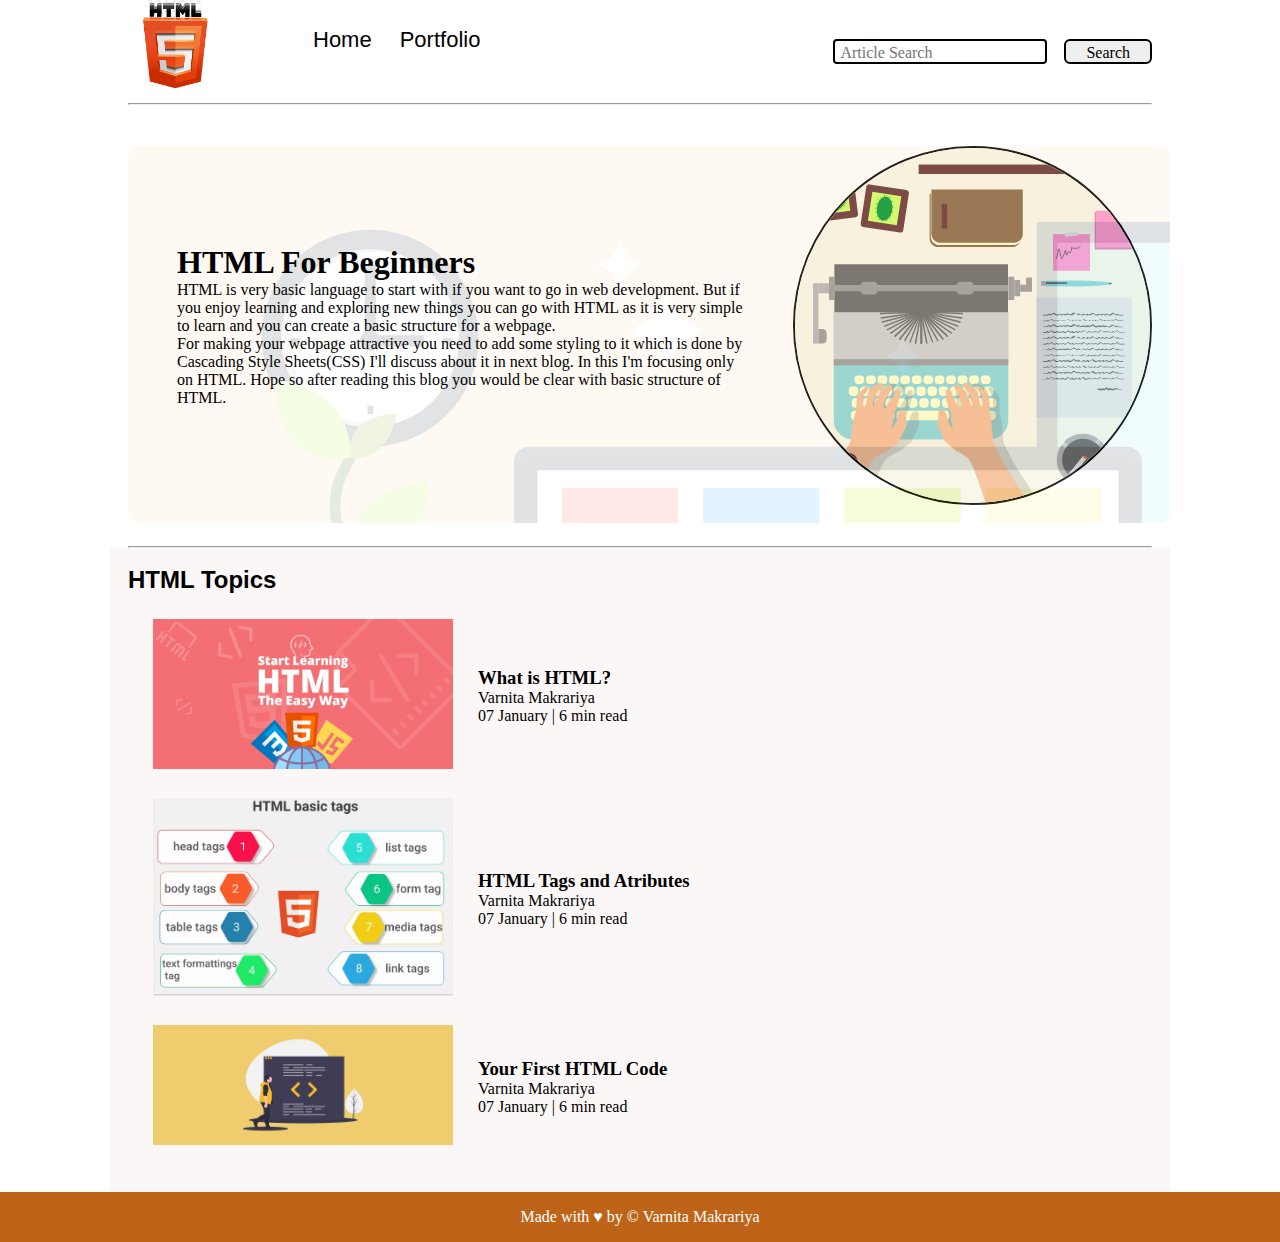
<file: index.html>
<!DOCTYPE html>
<html lang="en">
<head>
    <meta charset="UTF-8">
    <meta http-equiv="X-UA-Compatible" content="IE=edge">
    <meta name="viewport" content="width=device-width, initial-scale=1.0">
    <link rel="stylesheet" href="./css/style.css">
    <title>HTMLBlog | For Beginners</title>
</head>
<body>
    <nav class="navigation max-width-1 m-auto">
        <div class="nav-left">
            <a href="/">
                <span><img src="img/logo.png" width="94px" alt=""></span>
            </a>
            <ul>
                <li><a href="/">Home</a></li>
                <li><a href="https://varnitamakrariya.netlify.app/">Portfolio</a></li>
            </ul>
        </div>
        <div class="nav-right">
            <form action="/search.html" method="get">
                <input class="form-input" type="text" name="query" placeholder="Article Search">
                <button class="btn">Search</button>
            </form>

        </div>

    </nav>

    <div class="max-width-1 m-auto">
        <hr>
    </div>
    <div class="m-auto content max-width-1 my-2">
        <div class="content-left">
            <h1>HTML For Beginners</h1>
            <p>HTML is very basic language to start with if you want to go in web development. But if you enjoy learning and exploring new things you can go with HTML as it is very simple to learn and you can create a basic structure for a webpage.</p>
            <p>For making your webpage attractive you need to add some styling to it which is done by 
                Cascading Style Sheets(CSS) I'll discuss about it in next blog. In this I'm focusing only on HTML. Hope so after reading this blog you would be clear with basic structure of HTML.</p>
        </div>
        <div class="content-right">
            <img src="img/home.svg" alt="iBlog">
        </div>
    </div>

    <div class="max-width-1 m-auto">
        <hr>
    </div>
    <div class="home-articles max-width-1 m-auto font2">
        <h2>HTML Topics</h2>
        <div class="home-article">
            <div class="home-article-img">
                <img src="img/html.png" alt="article">
            </div>
            <div class="home-article-content font1">
                <a href="/aboutHTML.html">
                    <h3>What is HTML?</h3>
                </a>

                <div>Varnita Makrariya</div>
                <span>07 January | 6 min read</span>
            </div>
        </div>

        <div class="home-article">
            <div class="home-article-img">
                <img src="img/tags.jpg" alt="article">
            </div>
            <div class="home-article-content font1">
                <a href="./tagsAndAttributes.html">
                    <h3>HTML Tags and Atributes</h3>
                </a>

                <div>Varnita Makrariya</div>
                <span>07 January | 6 min read</span>
            </div>
        </div>
       
        <div class="home-article">
            <div class="home-article-img">
                <img src="img/code.png" alt="article">
            </div>
            <div class="home-article-content font1">
                <a href="./htmlCode.html">
                    <h3>Your First HTML Code</h3>
                </a>

                <div>Varnita Makrariya</div>
                <span>07 January | 6 min read</span>
            </div>
        </div>

    </div>

    <div class="footer">
        <p>Made with ♥ by &copy; Varnita Makrariya </p>
    </div>


</body>
</html>
</file>
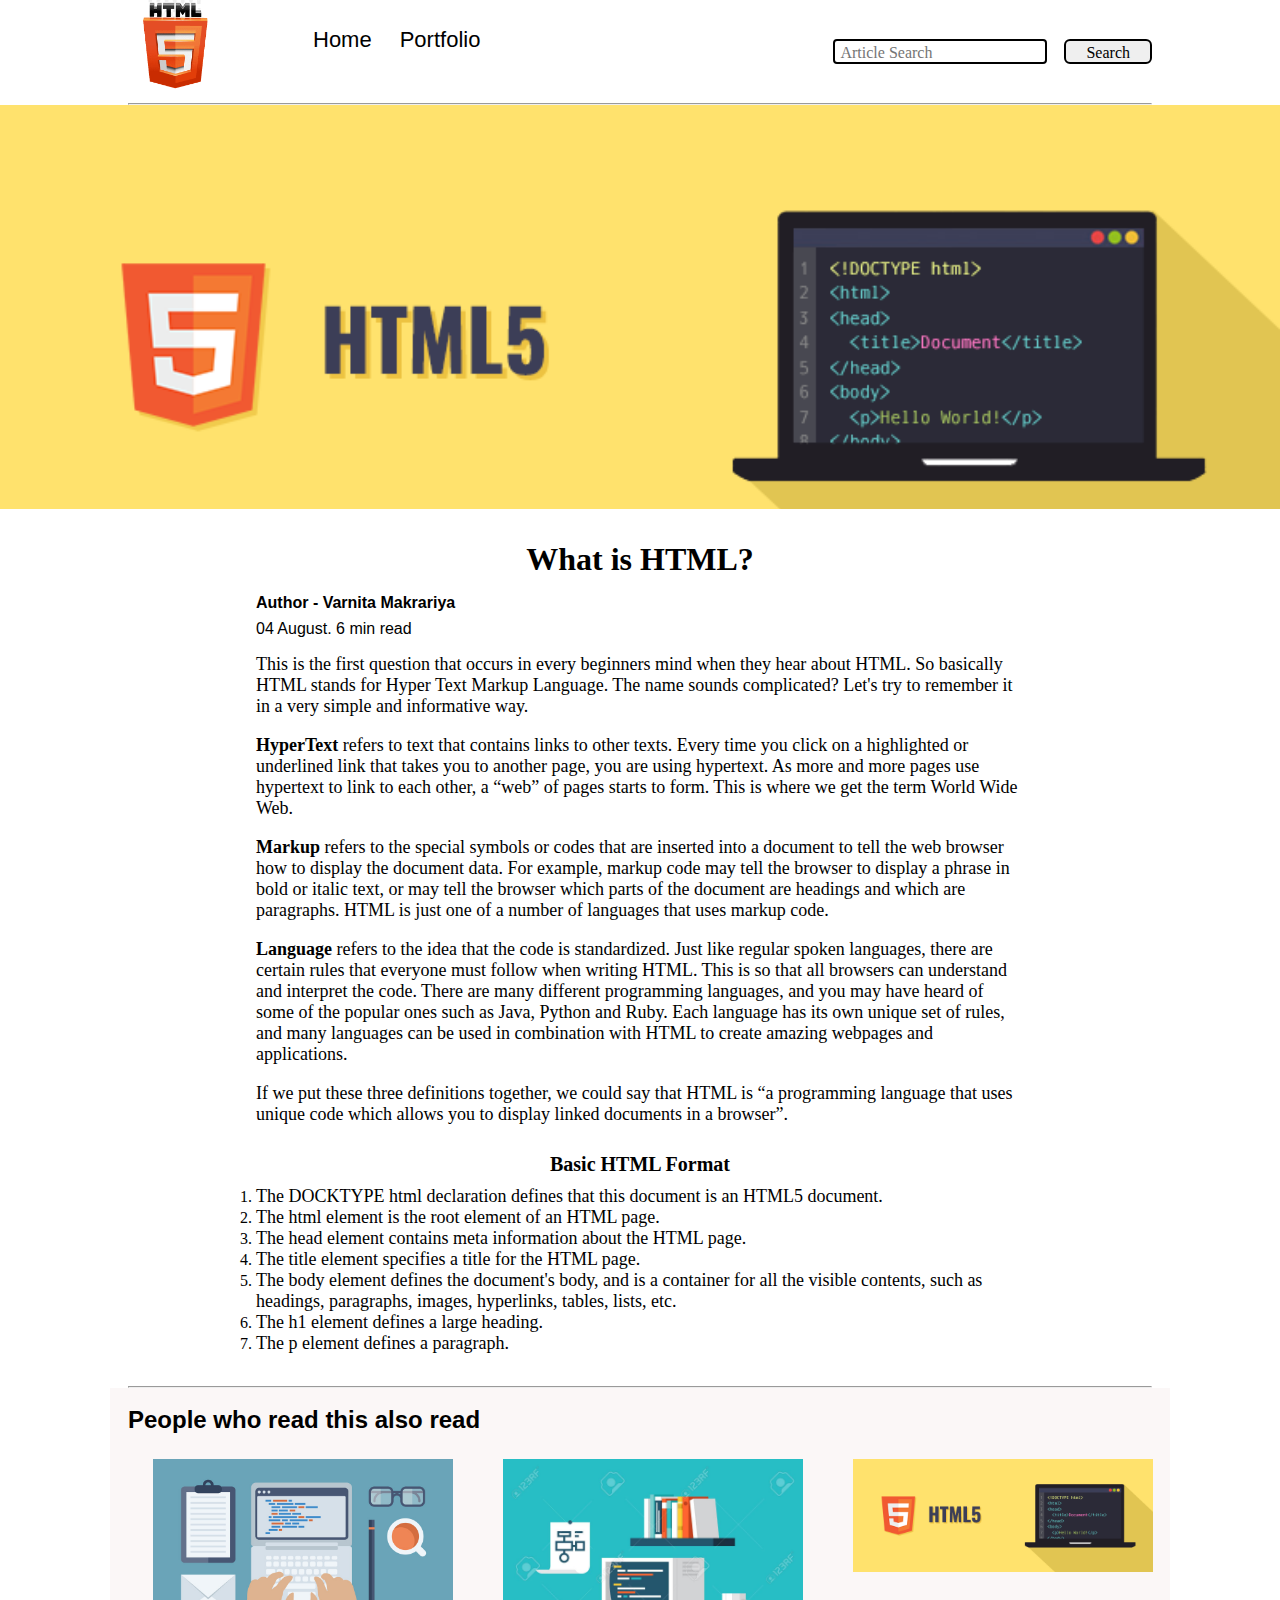
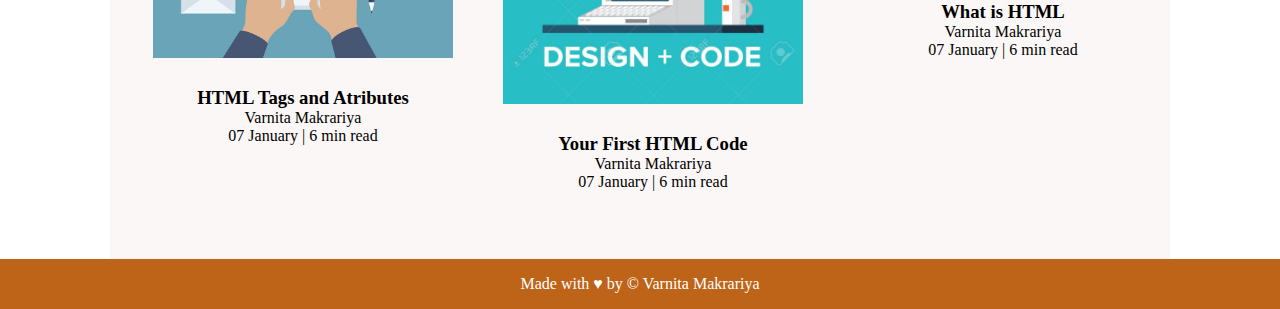
<file: aboutHTML.html>
<!DOCTYPE html>
<html lang="en">
<head>
    <meta charset="UTF-8">
    <meta http-equiv="X-UA-Compatible" content="IE=edge">
    <meta name="viewport" content="width=device-width, initial-scale=1.0">
    <link rel="stylesheet" href="./css/style.css">
    <link rel="stylesheet" href="./css/aboutHTML.css">
    <title>About HTML | HTML Blog</title>
</head>
<body>
    <nav class="navigation max-width-1 m-auto">
        <div class="nav-left">
            <a href="/">
                <span><img src="img/logo.png" width="94px" alt=""></span>
            </a>
            <ul>
                <li><a href="/">Home</a></li>
                <li><a href="https://varnitamakrariya.netlify.app/">Portfolio</a></li>
            </ul>
        </div>
        <div class="nav-right">
            <form action="/search.html" method="get">
                <input class="form-input" type="text" name="query" placeholder="Article Search">
                <button class="btn">Search</button>
            </form>

        </div>

    </nav>
    
    <div class="max-width-1 m-auto">
        <hr>
    </div>

    <div class="post-image">
        <img src="img/3.png" alt="">
    </div>
    <div class="m-auto blog-post-content max-width-2 m-auto my-2">
        <h1 class="font1">What is HTML?</h1>
        <div class="blogpost-meta">
            <div class="author-info">
                <div>
                <b>
                  Author - Varnita Makrariya
                </b>
                </div>
                <div>04 August. 6 min read</div>
            </div>
            
        </div>
         <p class="font">This is the first question that occurs in every beginners mind when they hear about HTML. So basically HTML stands for Hyper Text Markup Language. The name sounds complicated? Let's try to remember it in a very simple and informative way. </p> <br>

            <p class = "font"><b>HyperText</b> refers to text that contains links to other texts. Every time you click on a highlighted or underlined link that takes you to another page, you are using hypertext. As more and more pages use hypertext to link to each other, a “web” of pages starts to form. This is where we get the term World Wide Web.</p> <br>

            <p class = "font"><b> Markup</b> refers to the special symbols or codes that are inserted into a document to tell the web browser how to display the document data. For example, markup code may tell the browser to display a phrase in bold or italic text, or may tell the browser which parts of the document are headings and which are paragraphs. HTML is just one of a number of languages that uses markup code.</p> <br>
                
            <p class = "font"><b> Language</b> refers to the idea that the code is standardized. Just like regular spoken languages, there are certain rules that everyone must follow when writing HTML. This is so that all browsers can understand and interpret the code. There are many different programming languages, and you may have heard of some of the popular ones such as Java, Python and Ruby. Each language has its own unique set of rules, and many languages can be used in combination with HTML to create amazing webpages and applications.</p> <br>
                
            <p class = "font">If we put these three definitions together, we could say that HTML is “a programming language that uses unique code which allows you to display linked documents in a browser”.</p> <br>

         <div style="font-weight: bold;text-align: center;font-size: 20px; padding: 10px;">Basic HTML Format</div>
         <ol>
             <li>
                <p class="font">The DOCKTYPE html declaration defines that this document is an HTML5 document.</p>
             </li>
             <li>
                <p class="font">The html element is the root element of an HTML page.</p>
             </li>
             <li>
                <p class="font">The head element contains meta information about the HTML page.</p>
             </li>
             <li>
                <p class="font">The title element specifies a title for the HTML page.</p>
             </li>
             <li>
                <p class="font">The body element defines the document's body, and is a container for all the visible contents, such as headings, paragraphs, images, hyperlinks, tables, lists, etc.</p>
             </li>
             <li>
                <p class="font">The h1 element defines a large heading.</p>
             </li>
             <li>
                <p class="font">The p element defines a paragraph.</p>
             </li>
         </ol>
    </div>

    <div class="max-width-1 m-auto"><hr></div>
    <div class="home-articles max-width-1 m-auto font2">
        <h2>People who read this also read</h2>
        <div class="row">

       
        <div class="home-article more-post">
            <div class="home-article-img">
                <img src="img/1.jpg" alt="article">
            </div>
            <div class="home-article-content font1 center">
                <a href="./tagsAndAttributes.html"><h3>HTML Tags and Atributes</h3></a>
                
                <div>Varnita Makrariya</div>
                <span>07 January | 6 min read</span>
            </div>
        </div>
        <div class="home-article more-post">
            <div class="home-article-img">
                <img src="img/2.jpg" alt="article">
            </div>
            <div class="home-article-content font1 center">
                <a href="./htmlCode.html"><h3>Your First HTML Code</h3></a>
                
                <div>Varnita Makrariya</div>
                <span>07 January | 6 min read</span>
            </div>
        </div>
        <div class="home-article more-post">
            <div class="home-article-img">
                <img src="img/3.png" alt="article">
            </div>
            <div class="home-article-content font1 center">
                <a href="./aboutHTML.html"><h3>What is HTML</h3></a>
                
                <div>Varnita Makrariya</div>
                <span>07 January | 6 min read</span>
            </div>
        </div>
        
    </div>
    </div>

    <div class="footer">
        <p>Made with ♥ by &copy; Varnita Makrariya </p>
    </div>

</body>
</html>
</file>
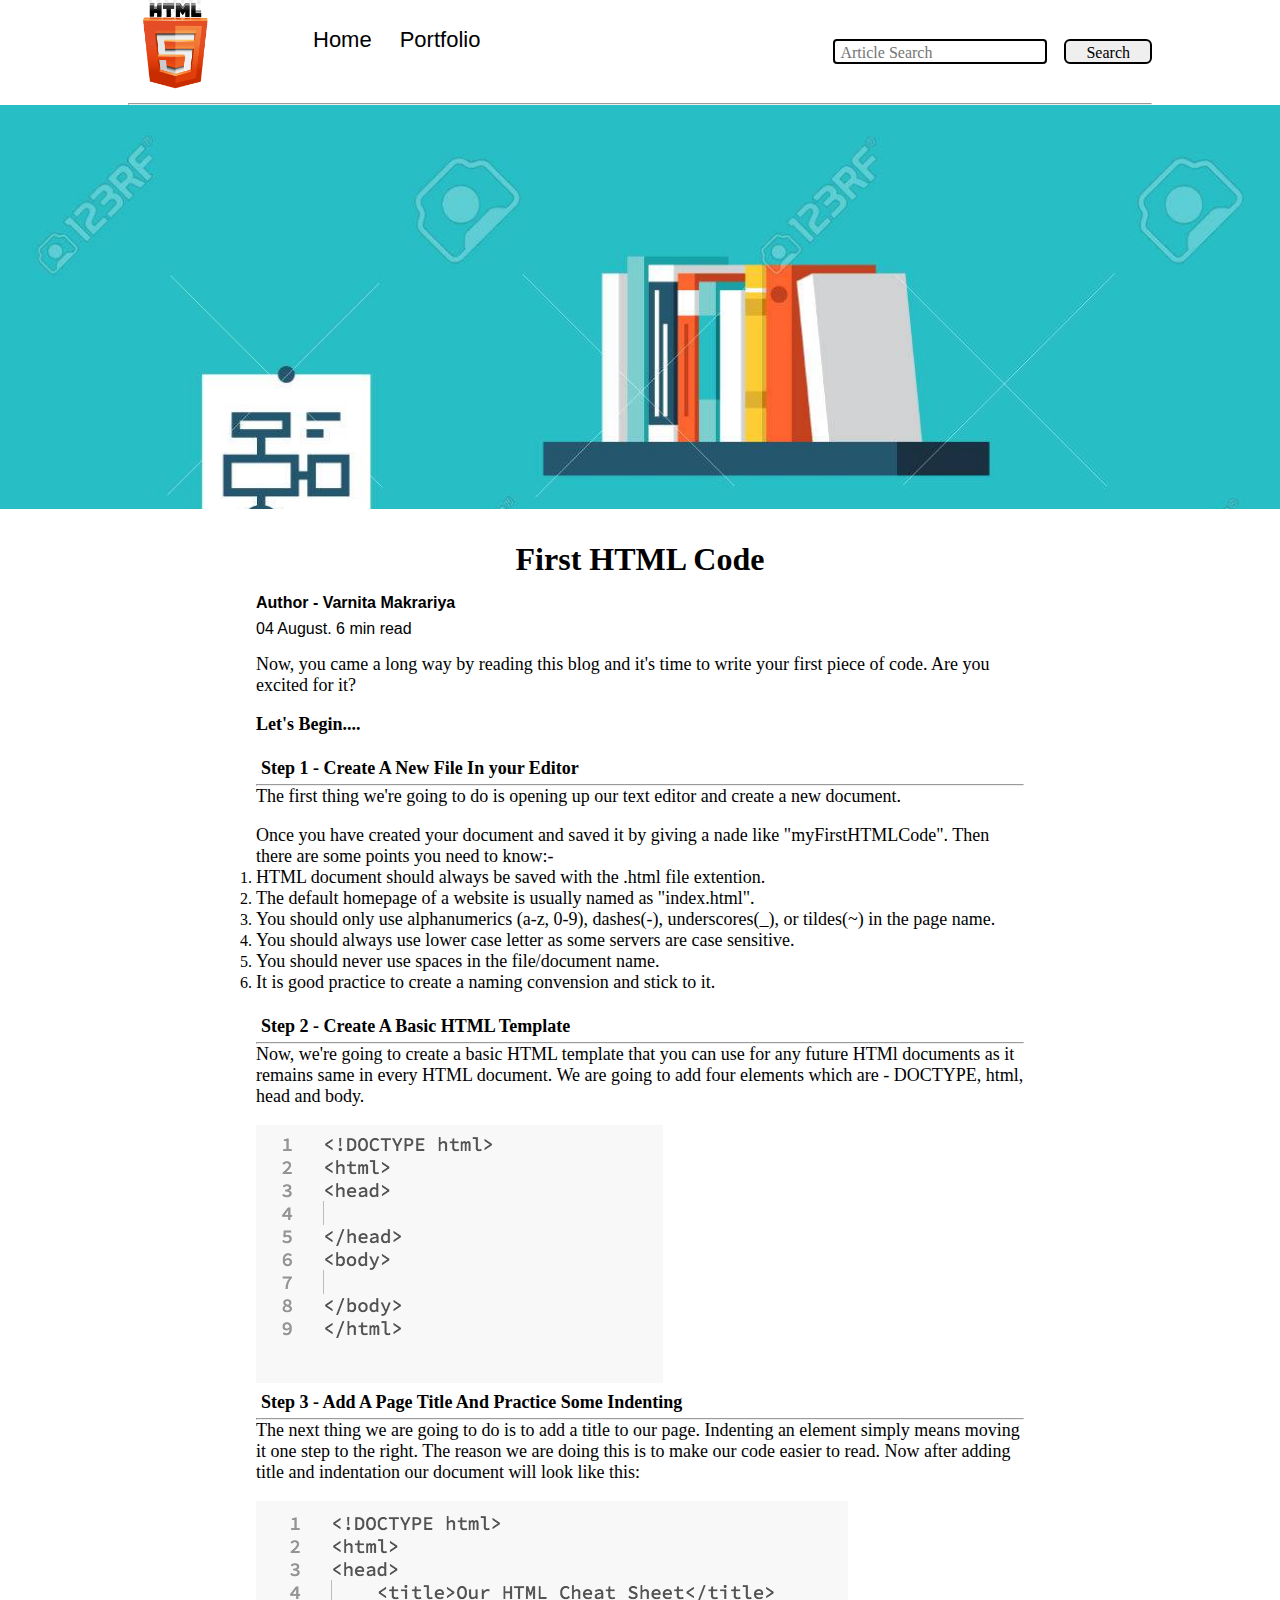
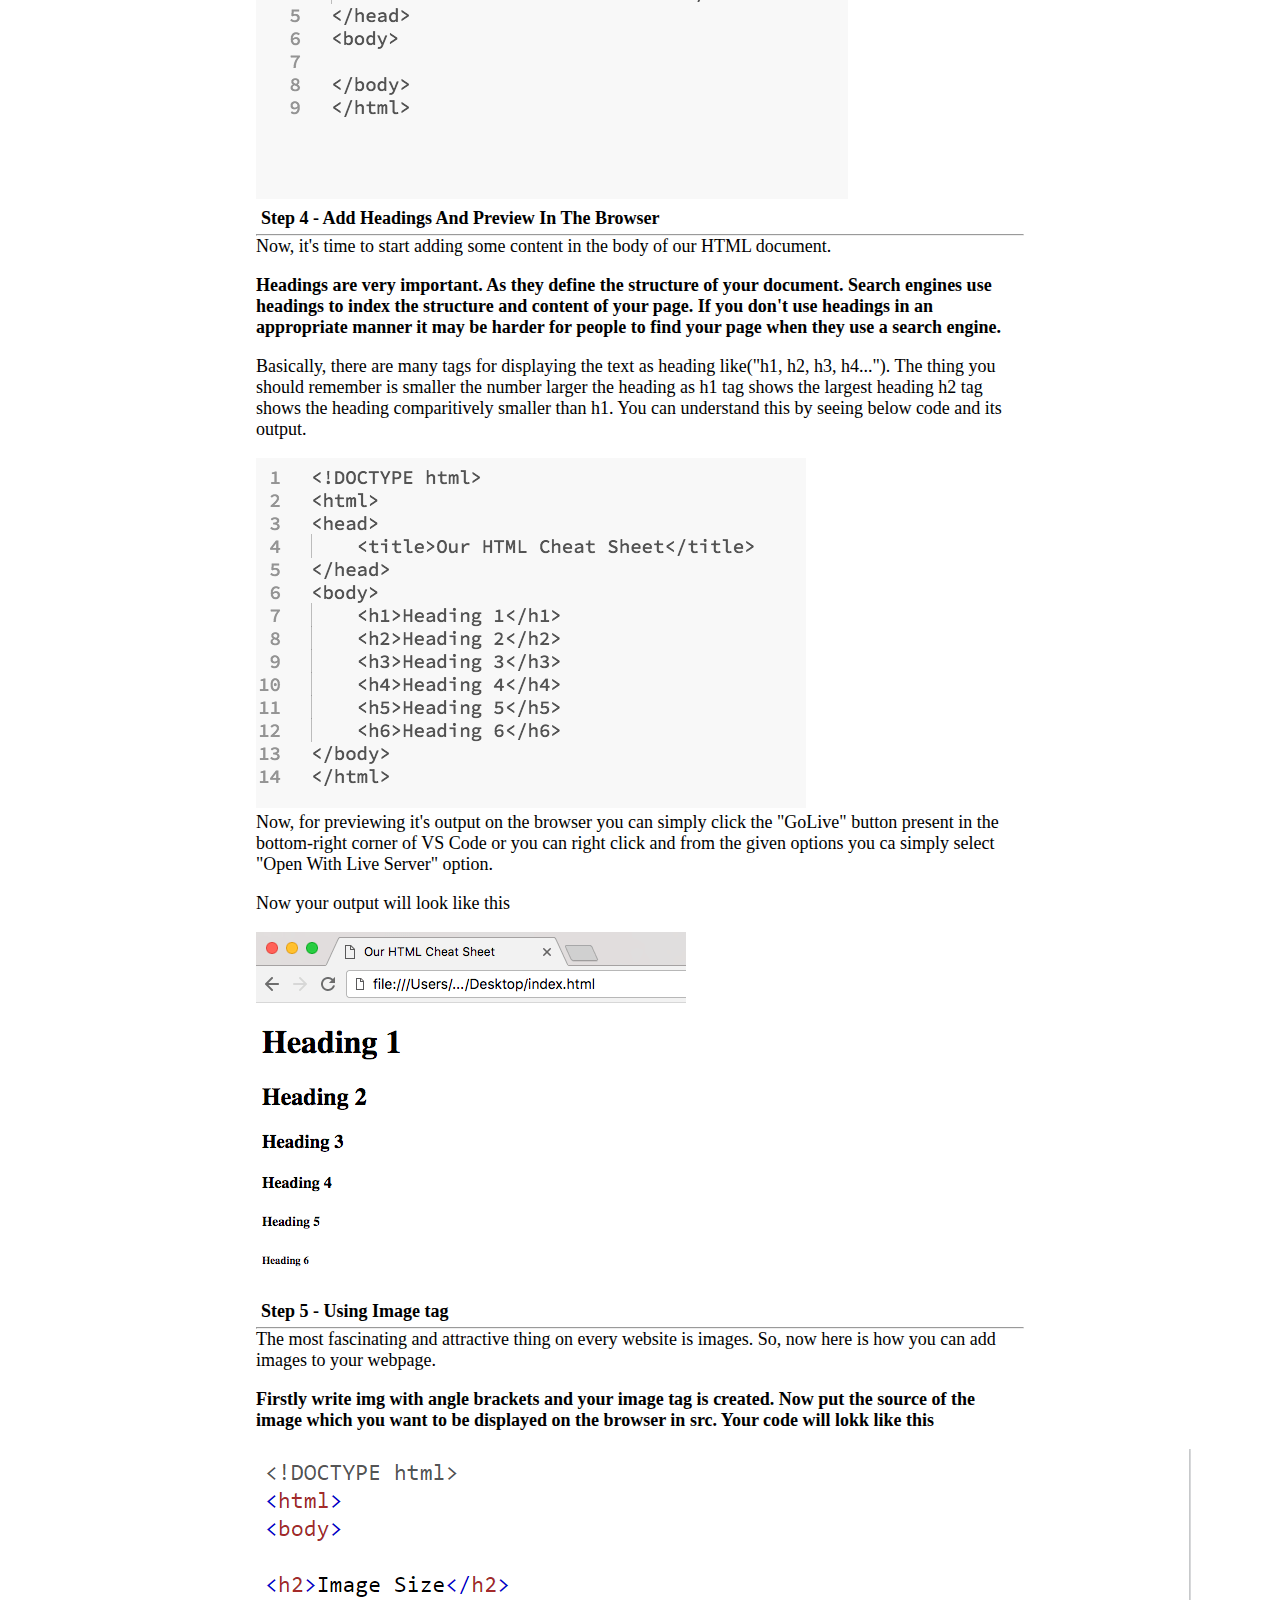
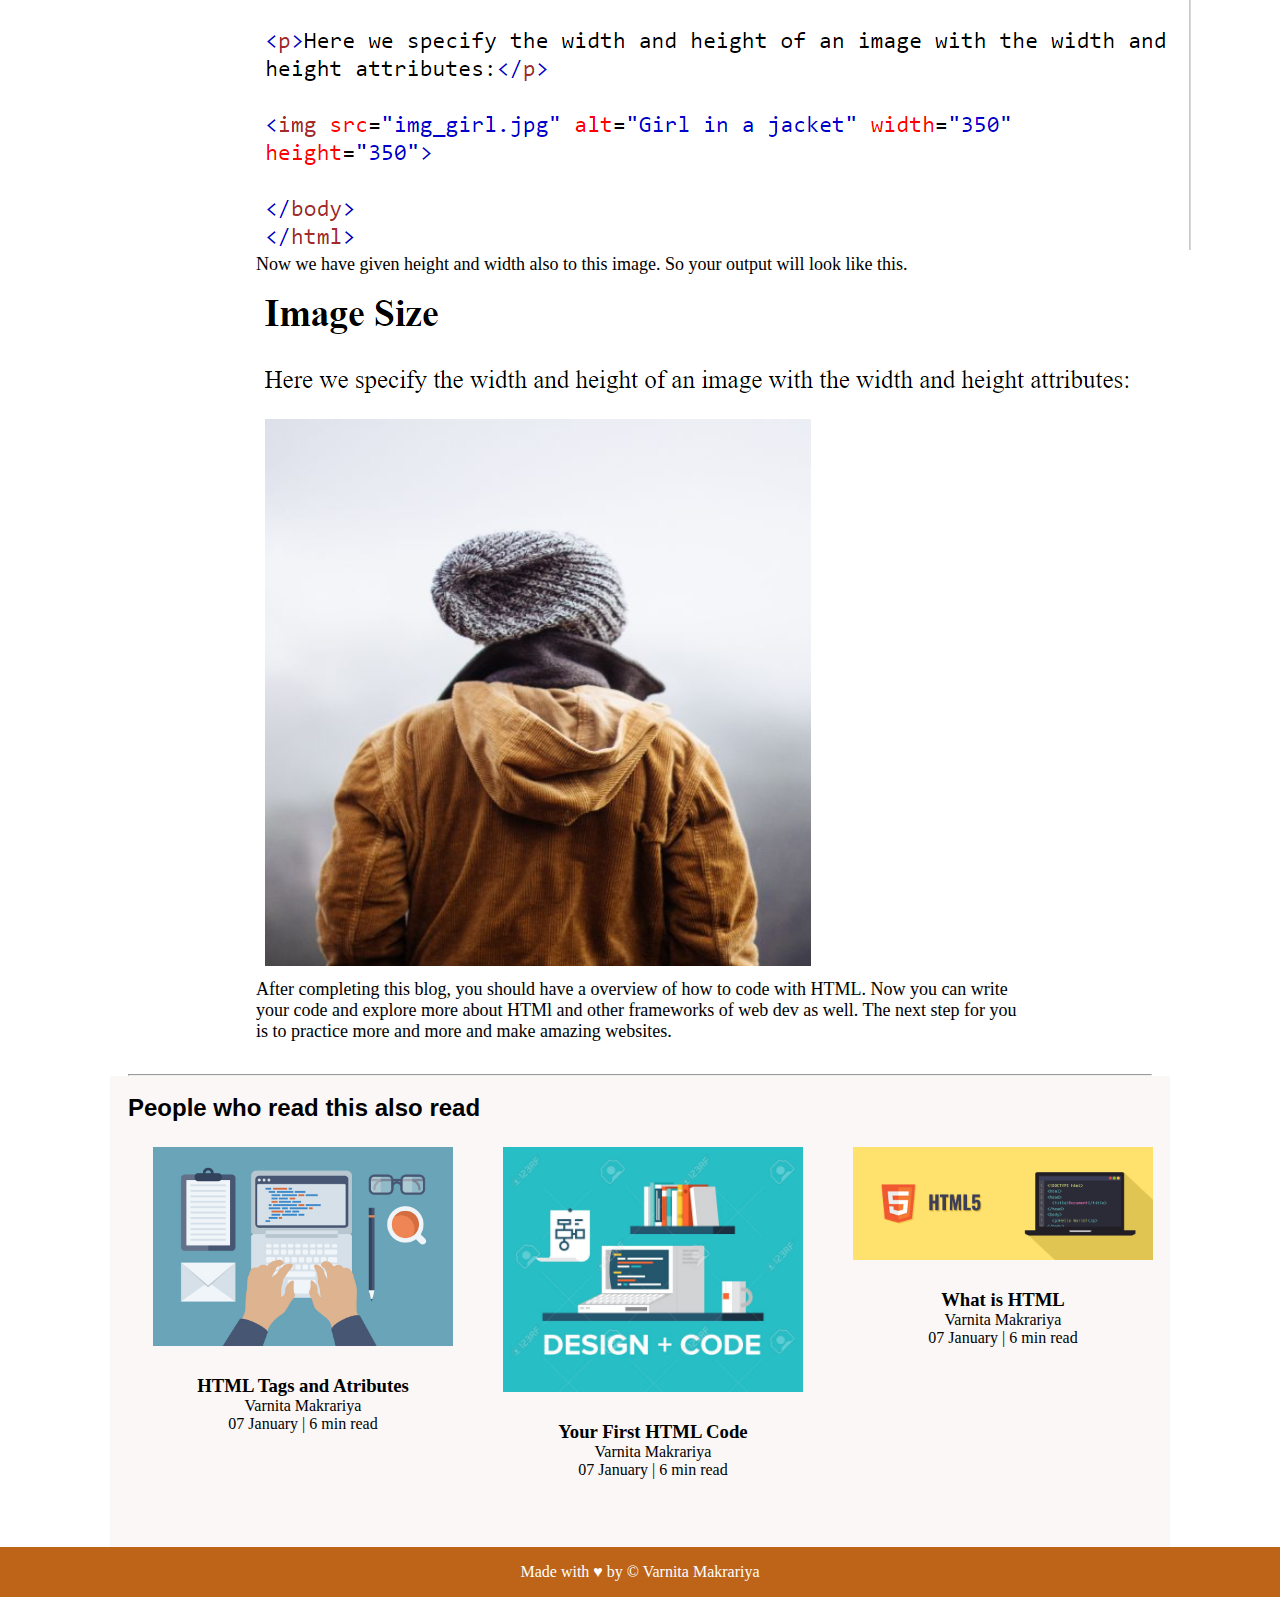
<file: htmlCode.html>
<!DOCTYPE html>
<html lang="en">
<head>
    <meta charset="UTF-8">
    <meta http-equiv="X-UA-Compatible" content="IE=edge">
    <meta name="viewport" content="width=device-width, initial-scale=1.0">
    <link rel="stylesheet" href="./css/style.css">
    <link rel="stylesheet" href="./css/aboutHTML.css">
    <title>Your First HTML Code | HTML Blog</title>
</head>
<body>
    <nav class="navigation max-width-1 m-auto">
        <div class="nav-left">
            <a href="/">
                <span><img src="img/logo.png" width="94px" alt=""></span>
            </a>
            <ul>
                <li><a href="/">Home</a></li>
                <li><a href="https://varnitamakrariya.netlify.app/">Portfolio</a></li>
    
            </ul>
        </div>
        <div class="nav-right">
            <form action="/search.html" method="get">
                <input class="form-input" type="text" name="query" placeholder="Article Search">
                <button class="btn">Search</button>
            </form>

        </div>

    </nav>
    
    <div class="max-width-1 m-auto">
        <hr>
    </div>

    <div class="post-image">
        <img src="img/2.jpg" alt="">
    </div>
    <div class="m-auto blog-post-content max-width-2 m-auto my-2">
        <h1 class="font1">First HTML Code</h1>
        <div class="blogpost-meta">
            <div class="author-info">
                <div>
                <b>
                  Author - Varnita Makrariya
                </b>
                </div>
                <div>04 August. 6 min read</div>
            </div>
            
        </div>
         <p class="font">Now, you came a long way by reading this blog and it's time to write your first piece of code. Are you excited for it?</p> <br>

            <p class = "font"><b>Let's Begin....</b></p> <br>

            <p class = "font" style="padding: 5px;"><b>Step 1 - Create A New File In your Editor</b></p> <hr>
                
            <p class = "font">The first thing we're going to do is opening up our text editor and create a new document.</p> <br>
                
            <p class = "font">Once you have created your document and saved it by giving a nade like "myFirstHTMLCode". Then there are some points you need to know:-
                <ol>
                    <li>
                       <p class="font">HTML document should always be saved with the .html file extention.</p>
                    </li>
                    <li>
                       <p class="font">The default homepage of a website is usually named as "index.html".</p>
                    </li>
                    <li>
                       <p class="font">You should only use alphanumerics (a-z, 0-9), dashes(-), underscores(_), or tildes(~) in the page name.
                       </p>
                    </li>
                    <li>
                       <p class="font">You should always use lower case letter as some servers are case sensitive.</p>
                    </li>
                    <li>
                       <p class="font">You should never use spaces in the file/document name.</p>
                    </li>
                    <li>
                       <p class="font">It is good practice to create a naming convension and stick to it.</p>
                    </li>
                </ol>
            </p> <br>

            <p class = "font" style="padding: 5px;"><b>Step 2 - Create A Basic HTML Template</b></p> <hr>

            <p class = "font">Now, we're going to create a basic HTML template that you can use for any future HTMl documents as it remains same in every HTML document. We are going to add four elements which are - DOCTYPE, html, head and body.</p> <br>

            <img src="img/htmlTemplate.png">

            <p class = "font" style="padding: 5px;"><b>Step 3 - Add A Page Title And Practice Some Indenting</b></p> <hr>

            <p class = "font">The next thing we are going to do is to add a title to our page.
                Indenting an element simply means moving it one step to the right. The reason we are doing this is to make our code easier to read. Now after adding title and indentation our document will look like this:
            </p> <br>

            <img src="img/title.png">

            <p class = "font" style="padding: 5px;"><b>Step 4 - Add Headings And Preview In The Browser</b></p><hr>

            <p class = "font">Now, it's time to start adding some content in the body of our HTML document.</p><br>

            <p class = "font"><b>Headings are very important. As they define the structure of your document. Search engines use headings to index the structure and content of your page. If you don't use headings in an appropriate manner it may be harder for people to find your page when they use a search engine.</b></p> <br>

            <p class = "font">Basically, there are many tags for displaying the text as heading like("h1, h2, h3, h4..."). The thing you should remember is smaller the number larger the heading as h1 tag shows the largest heading h2 tag shows the heading comparitively smaller than h1. You can understand this by seeing below code and its output.</p> <br>

            <img src="img/heading.png">

            <p class = "font">Now, for previewing it's output on the browser you can simply click the "GoLive" button present in the bottom-right corner of VS Code or you can right click and from the given options you ca simply select "Open With Live Server" option.</p> <br>

            <p class="font">Now your output will look like this</p><br>

            <img src="img/html-heading-output.png">

            <p class = "font" style="padding: 5px;"><b>Step 5 - Using Image tag</b></p><hr>

            <p class = "font">The most fascinating and attractive thing on every website is images. So, now here is how you can add images to your webpage.</p><br>

            <p class = "font"><b>Firstly write img with angle brackets and your image tag is created. Now put the source of the image which you want to be displayed on the browser in src. Your code will lokk like this</b></p> <br>

            <img src="img/imgHtml.PNG">

            <p class = "font">Now we have given height and width also to this image. So your output will look like this.</p> <br>

            <img src="img/img.PNG">

            <p class="font">After completing this blog, you should have a overview of how to code with HTML.
            Now you can write your code and explore more about HTMl and other frameworks of web dev as well. The next step for you is to practice more and more and make amazing websites.
            </p>

                
    </div>

    <div class="max-width-1 m-auto"><hr></div>
    <div class="home-articles max-width-1 m-auto font2">
        <h2>People who read this also read</h2>
        <div class="row">

       
        <div class="home-article more-post">
            <div class="home-article-img">
                <img src="img/1.jpg" alt="article">
            </div>
            <div class="home-article-content font1 center">
                <a href="/tagsAndAttributes.html"><h3>HTML Tags and Atributes</h3></a>
                
                <div>Varnita Makrariya</div>
                <span>07 January | 6 min read</span>
            </div>
        </div>
        <div class="home-article more-post">
            <div class="home-article-img">
                <img src="img/2.jpg" alt="article">
            </div>
            <div class="home-article-content font1 center">
                <a href="/htmlCode.html"><h3>Your First HTML Code</h3></a>
                
                <div>Varnita Makrariya</div>
                <span>07 January | 6 min read</span>
            </div>
        </div>
        <div class="home-article more-post">
            <div class="home-article-img">
                <img src="img/3.png" alt="article">
            </div>
            <div class="home-article-content font1 center">
                <a href="./aboutHTML.html"><h3>What is HTML</h3></a>
                
                <div>Varnita Makrariya</div>
                <span>07 January | 6 min read</span>
            </div>
        </div>
        
    </div>
    </div>

    <div class="footer">
        <p>Made with ♥ by &copy; Varnita Makrariya </p>
    </div>

</body>
</html>
</file>
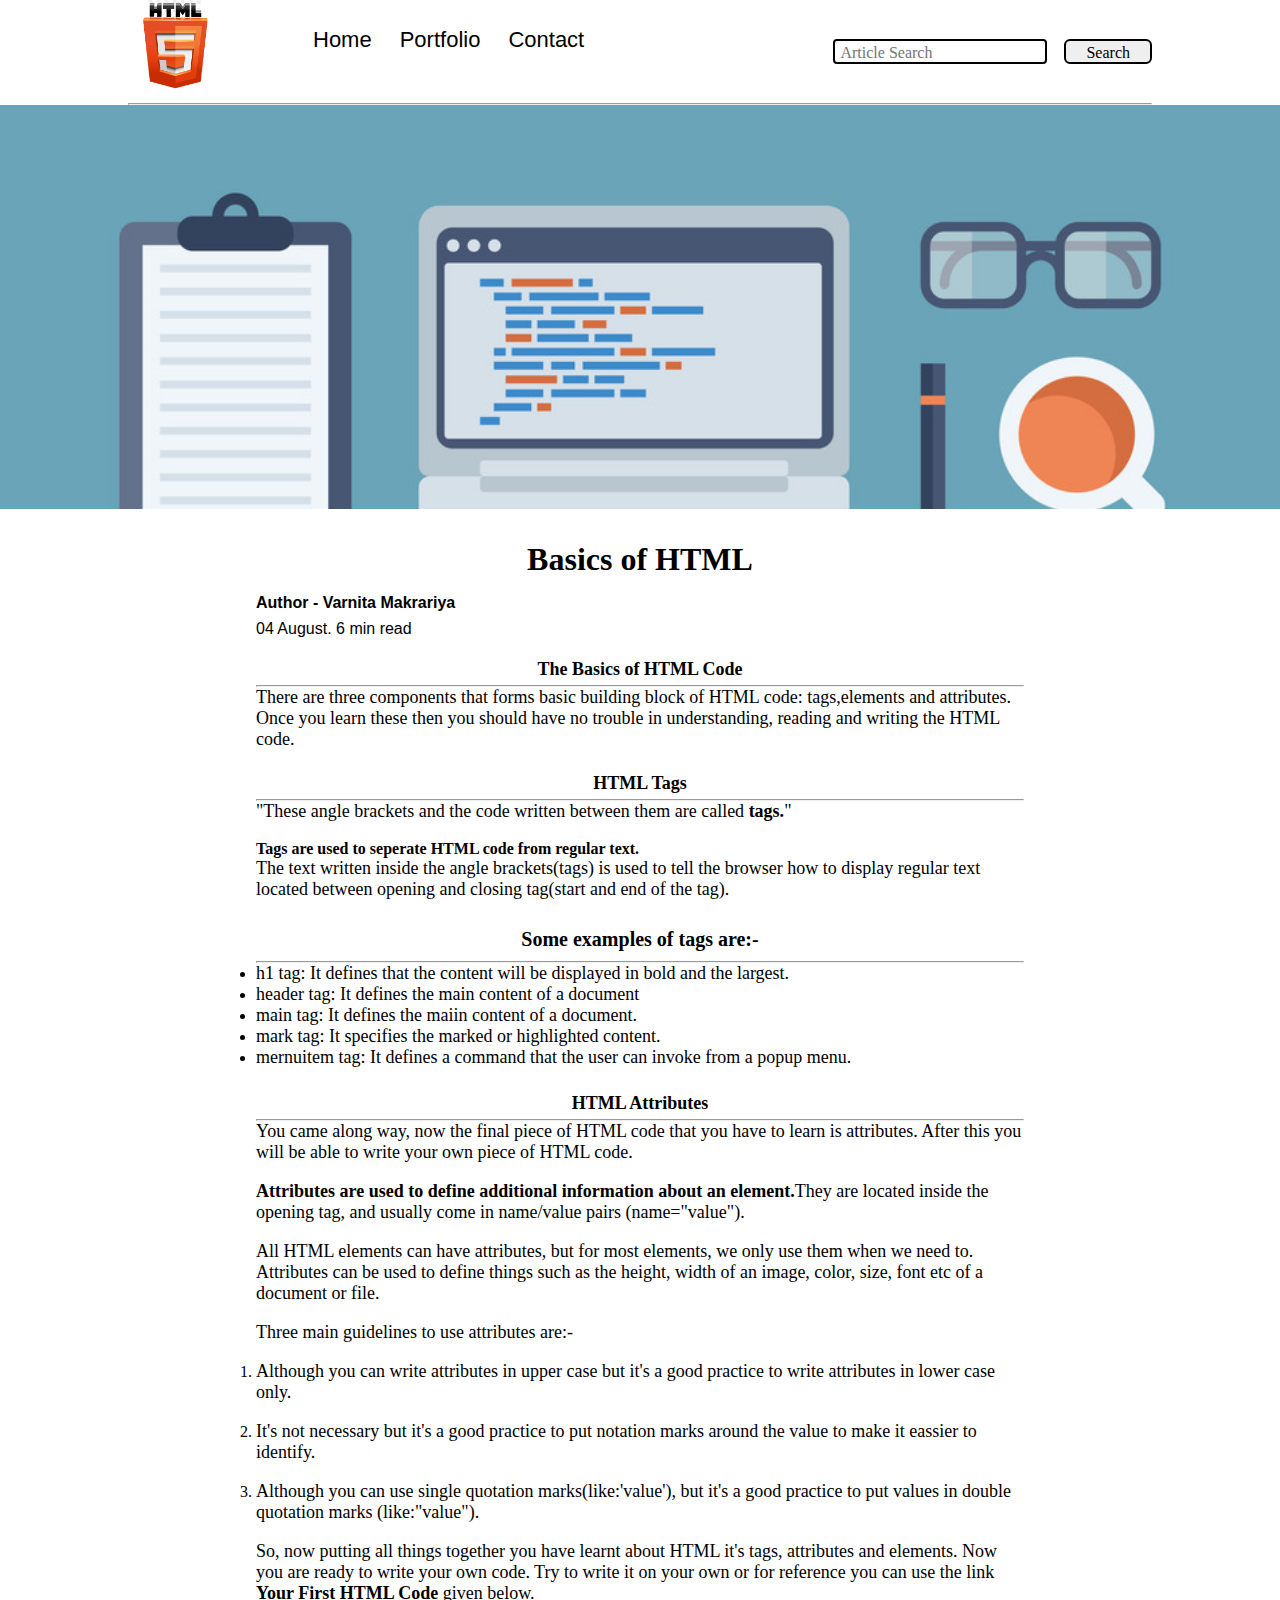
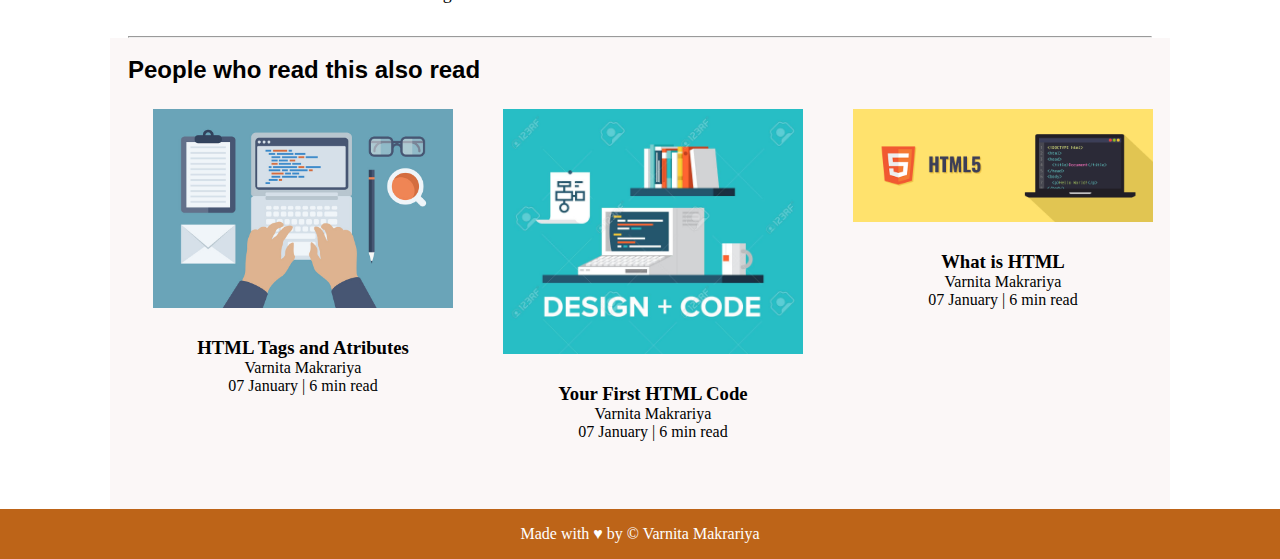
<file: tagsAndAttributes.html>
<!DOCTYPE html>
<html lang="en">
<head>
    <meta charset="UTF-8">
    <meta http-equiv="X-UA-Compatible" content="IE=edge">
    <meta name="viewport" content="width=device-width, initial-scale=1.0">
    <link rel="stylesheet" href="./css/style.css">
    <link rel="stylesheet" href="./css/aboutHTML.css">
    <title>About HTML | HTML Blog</title>
</head>
<body>
    <nav class="navigation max-width-1 m-auto">
        <div class="nav-left">
            <a href="/">
                <span><img src="img/logo.png" width="94px" alt=""></span>
            </a>
            <ul>
                <li><a href="/">Home</a></li>
                <li><a href="https://varnitamakrariya.netlify.app/">Portfolio</a></li>
                <li><a href="/contact.html">Contact</a></li>
            </ul>
        </div>
        <div class="nav-right">
            <form action="/search.html" method="get">
                <input class="form-input" type="text" name="query" placeholder="Article Search">
                <button class="btn">Search</button>
            </form>

        </div>

    </nav>
    
    <div class="max-width-1 m-auto">
        <hr>
    </div>

    <div class="post-image">
        <img src="img/1.jpg" alt="">
    </div>
    <div class="m-auto blog-post-content max-width-2 m-auto my-2">
        <h1 class="font1">Basics of HTML</h1>
        <div class="blogpost-meta">
            <div class="author-info">
                <div>
                <b>
                  Author - Varnita Makrariya
                </b>
                </div>
                <div>04 August. 6 min read</div>
            </div>
            
        </div>

        <div style="font-size: 18px;font-weight: bold;text-align: center;padding: 5px;">The Basics of HTML Code</div> <hr>
         <p class="font">There are three components that forms basic building block of HTML code: tags,elements and attributes. Once you learn these then you should have no trouble in understanding, reading and writing the HTML code. </p> <br>

         <div style="font-size: 18px;font-weight: bold;text-align: center;padding: 5px;">HTML Tags</div> <hr>
         <p class="font">"These angle brackets and the code written between them are called<b> tags.</b>"</p> <br>

         <div style="font-weight: bold;">Tags are used to seperate HTML code from regular text.</div>

         <p class="font">The text written inside the angle brackets(tags) is used to tell the browser how to display regular text located between opening and closing tag(start and end of the tag).</p> <br>

         <div style="font-weight: bold;text-align: center;font-size: 20px; padding: 10px;">Some examples of tags are:-</div><hr>
         <ul>
             <li>
                <p class="font">h1 tag: It defines that the content will be displayed in bold and the largest.</p>
             </li>
             <li>
                <p class="font">header tag: It defines the main content of a document</p>
             </li>
             <li>
                <p class="font">main tag: It defines the maiin content of a document.</p>
             </li>
             <li>
                <p class="font">mark tag: It specifies the marked or highlighted content.</p>
             </li>
             <li>
                <p class="font">mernuitem tag: It defines a command that the user can invoke from a popup menu.</p>
             </li>
             
         </ul>

         <div style="font-size: 18px;font-weight: bold;text-align: center;padding: 5px; margin-top: 20px;">HTML Attributes</div> <hr>
         <p class="font">You came along way, now the final piece of HTML code that you have to learn is attributes. After this you will be able to write your own piece of HTML code.</p> <br>

         <p class="font"><b>Attributes are used to define additional information about an element.</b>They are located inside the opening tag, and usually come in name/value pairs (name="value").</p><br>

         <p class="font">All HTML elements can have attributes, but for most elements, we only use them when we need to. Attributes can be used to define things such as the height, width of an image, color, size, font etc of a document or file.</p> <br>

         <p class="font">Three main guidelines to use attributes are:-</p> <br>
         <ol>
             <li>
                <p class="font">Although you can write attributes in upper case but it's a good practice to write attributes in lower case only.</p>
             </li><br>
             <li>
                <p class="font">It's not necessary but it's a good practice to put notation marks around the value to make it eassier to identify.</p>
             </li><br>
             <li>
                <p class="font">Although you can use single quotation marks(like:'value'), but it's a good practice to put values in double quotation marks (like:"value").</p>
             </li><br>
             
         </ol>
    <p class="font">So, now putting all things together you have learnt about HTML it's tags, attributes and elements. Now you are ready to write your own code. Try to write it on your own or for reference you can use the link <b>Your First HTML Code</b> given below. </p>      
    </div>

    <div class="max-width-1 m-auto"><hr></div>
    <div class="home-articles max-width-1 m-auto font2">
        <h2>People who read this also read</h2>
        <div class="row">

       
        <div class="home-article more-post">
            <div class="home-article-img">
                <img src="img/1.jpg" alt="article">
            </div>
            <div class="home-article-content font1 center">
                <a href="/tagsAndAttributes.html"><h3>HTML Tags and Atributes</h3></a>
                
                <div>Varnita Makrariya</div>
                <span>07 January | 6 min read</span>
            </div>
        </div>
        <div class="home-article more-post">
            <div class="home-article-img">
                <img src="img/2.jpg" alt="article">
            </div>
            <div class="home-article-content font1 center">
                <a href="./htmlCode.html"><h3>Your First HTML Code</h3></a>
                
                <div>Varnita Makrariya</div>
                <span>07 January | 6 min read</span>
            </div>
        </div>
        <div class="home-article more-post">
            <div class="home-article-img">
                <img src="img/3.png" alt="article">
            </div>
            <div class="home-article-content font1 center">
                <a href="./aboutHTML.html"><h3>What is HTML</h3></a>
                
                <div>Varnita Makrariya</div>
                <span>07 January | 6 min read</span>
            </div>
        </div>
        
    </div>
    </div>

    <div class="footer">
        <p>Made with ♥ by &copy; Varnita Makrariya </p>
        <!-- <a href="https://www.vecteezy.com/free-vector/typewriter">Vector Credits: Vecteezy</a> -->
    </div>

</body>
</html>
</file>
<file: css/style.css>
* {
    margin: 0;
    padding: 0; 
  }
  
  .navigation {
    margin-top: 25px;
    font-family: var(--font1);
    display: flex;
    justify-content: space-between;
    align-items: center;
  }
  
  .nav-left {
    display: flex;
  }
  
  .nav-left span {
    font-size: 35px;
    padding-top: 10px;
  }
  
  .nav-left ul {
    display: flex;
    align-items: center;
    margin: 0 77px;
    font-size: 22px;
    padding-bottom: 23px;
  }
  
  .nav-left ul li {
    list-style: none;
    margin: 0 14px;
    font-family: var(--font2);
    transition: all 0.3s ease-in-out;
  }
  
  .nav-left ul li a {
    text-decoration: none;
    color: black;
  }
  
  .nav-left ul li a:hover {
    color: var(--main-bg-color);
    font-weight: bolder;
  }
  
  .content {
    height: 100%;
    display: flex;
    margin-top: 32px;
    padding: 9px;
    position: relative;
  }
  
  .content::after {
    content: "";
    background-image: url("../img/11.svg");
    position: absolute;
    width: 100%;
    height: inherit;
    opacity: 0.15;
    border-radius: 12px;
  }
  
  .content-left {
    font-family: var(--font1);
    display: flex;
    flex-direction: column;
    justify-content: center;
    padding: 49px;
    z-index: 1;
  }
  
  .content-right {
    display: flex;
    align-items: center;
    justify-content: center;
  }
  
  .content-right img {
    height: 355px;
    border: 2px solid black;
    border-radius: 200px;
  }
  
  .home-articles {
    padding: 18px;
    background-color: rgb(248, 239, 239, 0.5);
    margin-top: 23px;
    position: relative;
  }
  
  .year-box {
    position: absolute;  
    right: 0px;
    top: 100px;
    width: 234px;
    height: 255px;
    font-size: 18px;
  }
  
  .year-box div {
    margin: 12px 0px;
  }
  
  .home-article {
    display: flex;
    margin: 25px;
  }
  
  .home-article img {
    width: 300px;
  }
  
  .home-article-content {
    align-self: center;
    padding: 25px;
  }
  
  .home-article-content a {
    text-decoration: none;
    color: black;
  }
  /* .home-articles{} */
  .footer {
    height: 50px;
    background-color: var(--main-bg-color);
    display: flex;
    align-items: center;
    justify-content: center;
    color: white;
    flex-direction: column;
  }
  
  .footer a {
    color: white;
  }


  @media screen and (max-width: 1200px) {
    .navigation {
      flex-direction: column;
      margin-bottom: 23px;
    }
  
    .nav-left {
      flex-direction: column;
      text-align: center;
    }
  
    .content-right {
      display: none;
    }
  
    .home-article {
      flex-direction: column;
    }
  
    .home-article-img {
      text-align: center;
    }
  
    .year-box {
      top: 25px;
      left: 60vw;
      font-size: 11px;
      display: flex;
    }
  
    .year-box div {
      padding: 0 3px;
      margin: 0;
    }
  
    .home-article img {
      width: 70vw;
    }
    .form-input {
      width: 50%;
    }
    .form-box input,
    textarea {
      width: 66vw;
    }
    .row {
      flex-direction: column;
    }
    .social {
      padding: 0;
    }
    .post-img {
      height: auto;
    }
    .adjust-year {
      position: static;
      height: auto;
      padding: 12px 0px;
      display: flex;
      justify-content: flex-end;
      width: 100%;
    }
  }
  
  @import url("https://fonts.googleapis.com/css2?family=Roboto&display=swap");
@import url("https://fonts.googleapis.com/css2?family=Baloo+Bhaina+2:wght@500&display=swap");
:root { 
  --main-bg-color: #bd6418;
  --font1: "Baloo Bhaina 2", cursive;
  --font2: "Roboto", sans-serif;
}

.center{
  text-align: center
}

.font1 {
  font-family: var(--font1);
}
.font2 {
  font-family: var(--font2);
}

.max-width-1 {
  max-width: 80vw;
}

.max-width-2 {
  max-width: 60vw;
}

.m-auto {
  margin: auto;
}

.mx-1{
  margin-left: 23px;
  margin-right: 23px;
}

.my-2{
  margin-top: 32px;
  margin-bottom: 32px;
}

.btn {
  padding: 0px 20px;
  padding-top: 3px;
  border: 2px solid black;
  border-radius: 6px;
  font-family: var(--font1);
  font-size: 16px;
  cursor: pointer;
  transition: all 0.3s ease-in-out;
}

.btn:hover {
  color: white;
  background: var(--main-bg-color);
}

.form-input {
  padding: 0px 5px;
  padding-top: 3px;
  font-size: 16px;
  border: 2px solid black;
  border-radius: 4px;
  margin: 0 13px;
  font-family: var(--font1);
}

.form-box input, textarea{
  width: 52vw;
  padding: 0px 6px;
  margin: 7px 0;
  font-size: 18px;
  font-family: var(--font1);
  border: 2px solid var(--main-bg-color);
    border-radius: 5px;
}
</file>
<file: css/aboutHTML.css>
.post-image{
    height: 404px;
    overflow:hidden
}

.post-image img{
    width: 100%;
}

.blog-post-content h1{
    text-align: center;
}

.blog-post-content p{
    font-size: 18px;
}

.row{
    display: flex;
}

.more-post{
    flex-direction: column;
    align-items: center;
}

.author-info{
    margin: 12px 0;
}

.author-info div{
    padding: 4px 0px;
    font-family: var(--font2);
}
</file>
